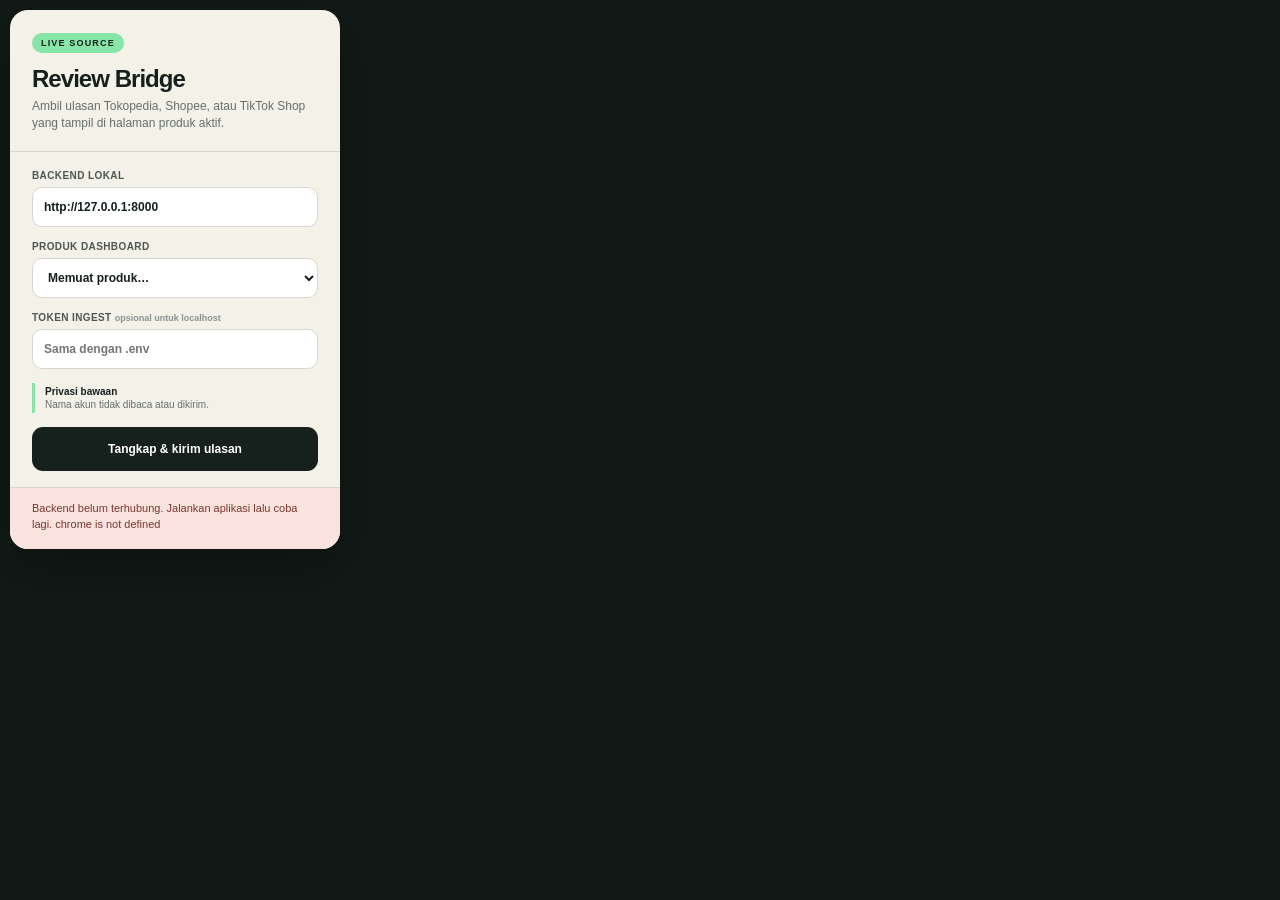
<file: integrations/marketplace-extension/popup.html>
<!doctype html>
<html lang="id">
  <head>
    <meta charset="utf-8">
    <meta name="viewport" content="width=device-width, initial-scale=1">
    <title>UMKM Review Bridge</title>
    <link rel="stylesheet" href="popup.css">
  </head>
  <body>
    <main>
      <header>
        <span class="eyebrow">LIVE SOURCE</span>
        <h1>Review Bridge</h1>
        <p>Ambil ulasan Tokopedia, Shopee, atau TikTok Shop yang tampil di halaman produk aktif.</p>
      </header>

      <form id="capture-form">
        <label>
          <span>Backend lokal</span>
          <input id="backend-url" type="url" value="http://127.0.0.1:8000" required>
        </label>
        <label>
          <span>Produk dashboard</span>
          <select id="product-id" required>
            <option value="">Memuat produk…</option>
          </select>
        </label>
        <label>
          <span>Token ingest <small>opsional untuk localhost</small></span>
          <input id="ingest-token" type="password" autocomplete="off" placeholder="Sama dengan .env">
        </label>

        <div class="privacy-note">
          <strong>Privasi bawaan</strong>
          <span>Nama akun tidak dibaca atau dikirim.</span>
        </div>

        <button id="capture-button" type="submit">Tangkap &amp; kirim ulasan</button>
      </form>
      <p id="status" class="status" role="status" aria-live="polite">Buka produk, tampilkan bagian ulasan, lalu tekan tombol.</p>
    </main>
    <script src="popup.js"></script>
  </body>
</html>
</file>
<file: integrations/marketplace-extension/popup.css>
:root {
  color-scheme: light;
  font-family: Inter, ui-sans-serif, -apple-system, BlinkMacSystemFont, "Segoe UI", sans-serif;
  background: #111a17;
  color: #15201c;
}

* { box-sizing: border-box; }
body { width: 350px; margin: 0; background: #111a17; }
main { margin: 10px; overflow: hidden; border-radius: 18px; background: #f3f1e8; box-shadow: 0 18px 48px rgb(0 0 0 / 28%); }
header { padding: 22px 22px 18px; border-bottom: 1px solid #d8d7ce; }
.eyebrow { display: inline-flex; border-radius: 999px; background: #87e6a7; padding: 5px 9px; font-size: 9px; font-weight: 800; letter-spacing: .13em; }
h1 { margin: 12px 0 5px; font-size: 24px; letter-spacing: -.04em; }
header p { margin: 0; color: #66706b; font-size: 12px; line-height: 1.45; }
form { display: grid; gap: 14px; padding: 18px 22px 16px; }
label { display: grid; gap: 6px; color: #4d5752; font-size: 10px; font-weight: 750; letter-spacing: .04em; text-transform: uppercase; }
label small { color: #8a928e; font-size: 9px; font-weight: 600; letter-spacing: 0; text-transform: none; }
input, select { width: 100%; height: 40px; border: 1px solid #d6d7d0; border-radius: 10px; outline: 0; background: #fff; color: #15201c; padding: 0 11px; font: inherit; font-size: 12px; font-weight: 600; letter-spacing: 0; text-transform: none; }
input:focus, select:focus { border-color: #57956c; box-shadow: 0 0 0 3px rgb(131 230 167 / 25%); }
.privacy-note { display: grid; gap: 2px; border-left: 3px solid #87e6a7; padding: 3px 0 3px 10px; font-size: 10px; }
.privacy-note span { color: #66706b; }
button { height: 44px; border: 0; border-radius: 11px; background: #16211e; color: #fff; font-size: 12px; font-weight: 800; cursor: pointer; }
button:hover { background: #263b34; }
button:disabled { cursor: wait; opacity: .6; }
.status { min-height: 52px; margin: 0; border-top: 1px solid #d8d7ce; padding: 13px 22px 16px; color: #66706b; font-size: 11px; line-height: 1.45; }
.status.success { background: #dff5e6; color: #254f34; }
.status.error { background: #fae3df; color: #78372f; }
</file>
